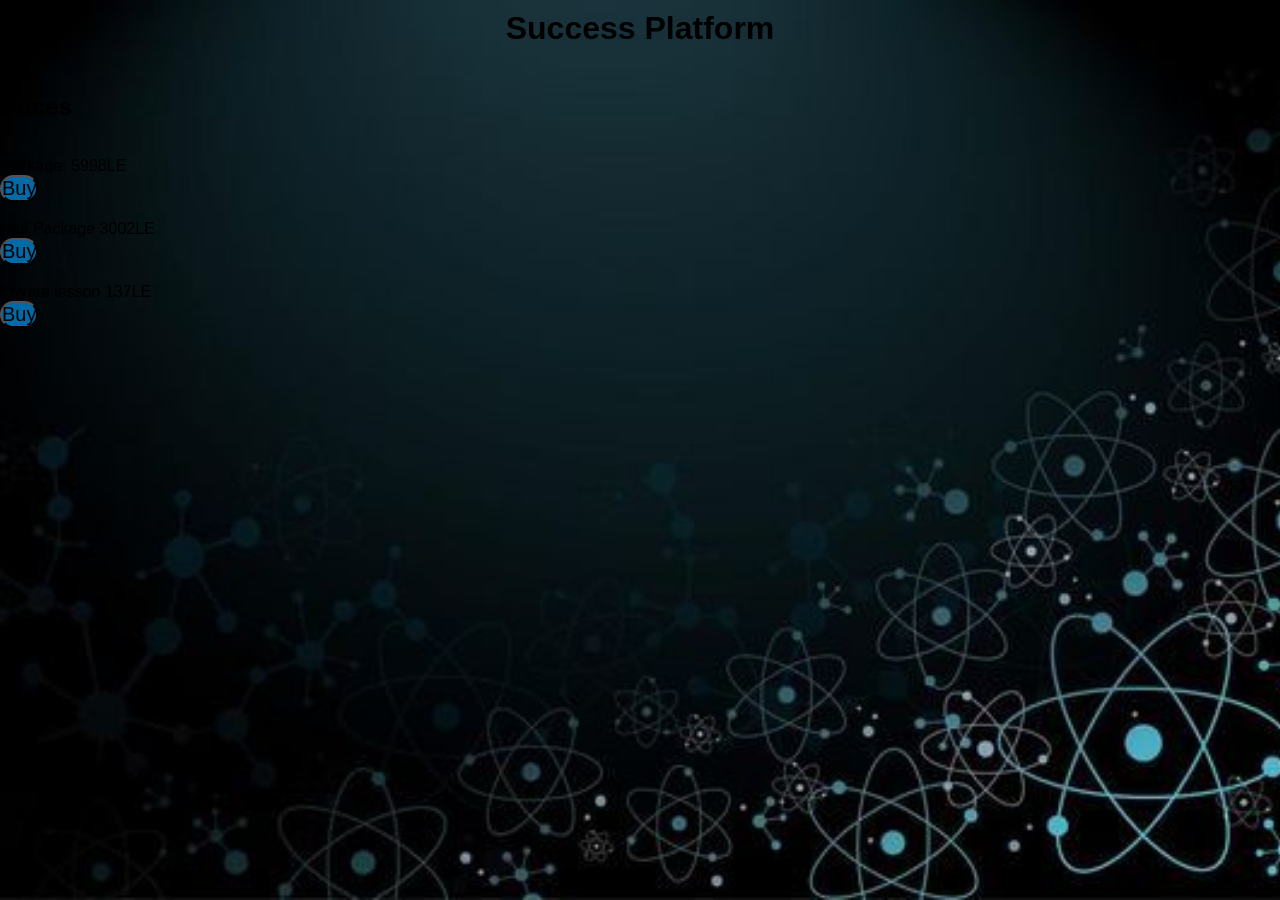
<file: index.htm>
<!DOCTYPE html>
<html lang="en">
<head>
    <meta charset="UTF-8">
    <meta name="viewport" content="width=device-width, initial-scale=1.0">
    <title>Document</title>
    <link rel="stylesheet" href="css/style.css">
    <link rel="icon" type="img/png" href="download (22).png">
</head>
<body>
    <h1>Success Platform</h1>
    <br>
    <br>
    <h2>Prices</h2>
    <br>
    <br>
    <p>Package: 5998LE</p><button class="container">Buy</button>
    <br>
    <br>
    <p>Half Package 3002LE</p><button class="container">Buy</button>
    <br>
    <br>
    <p>Private lesson 137LE</p><button class="container">Buy</button>
    
</body>
</html>
</file>
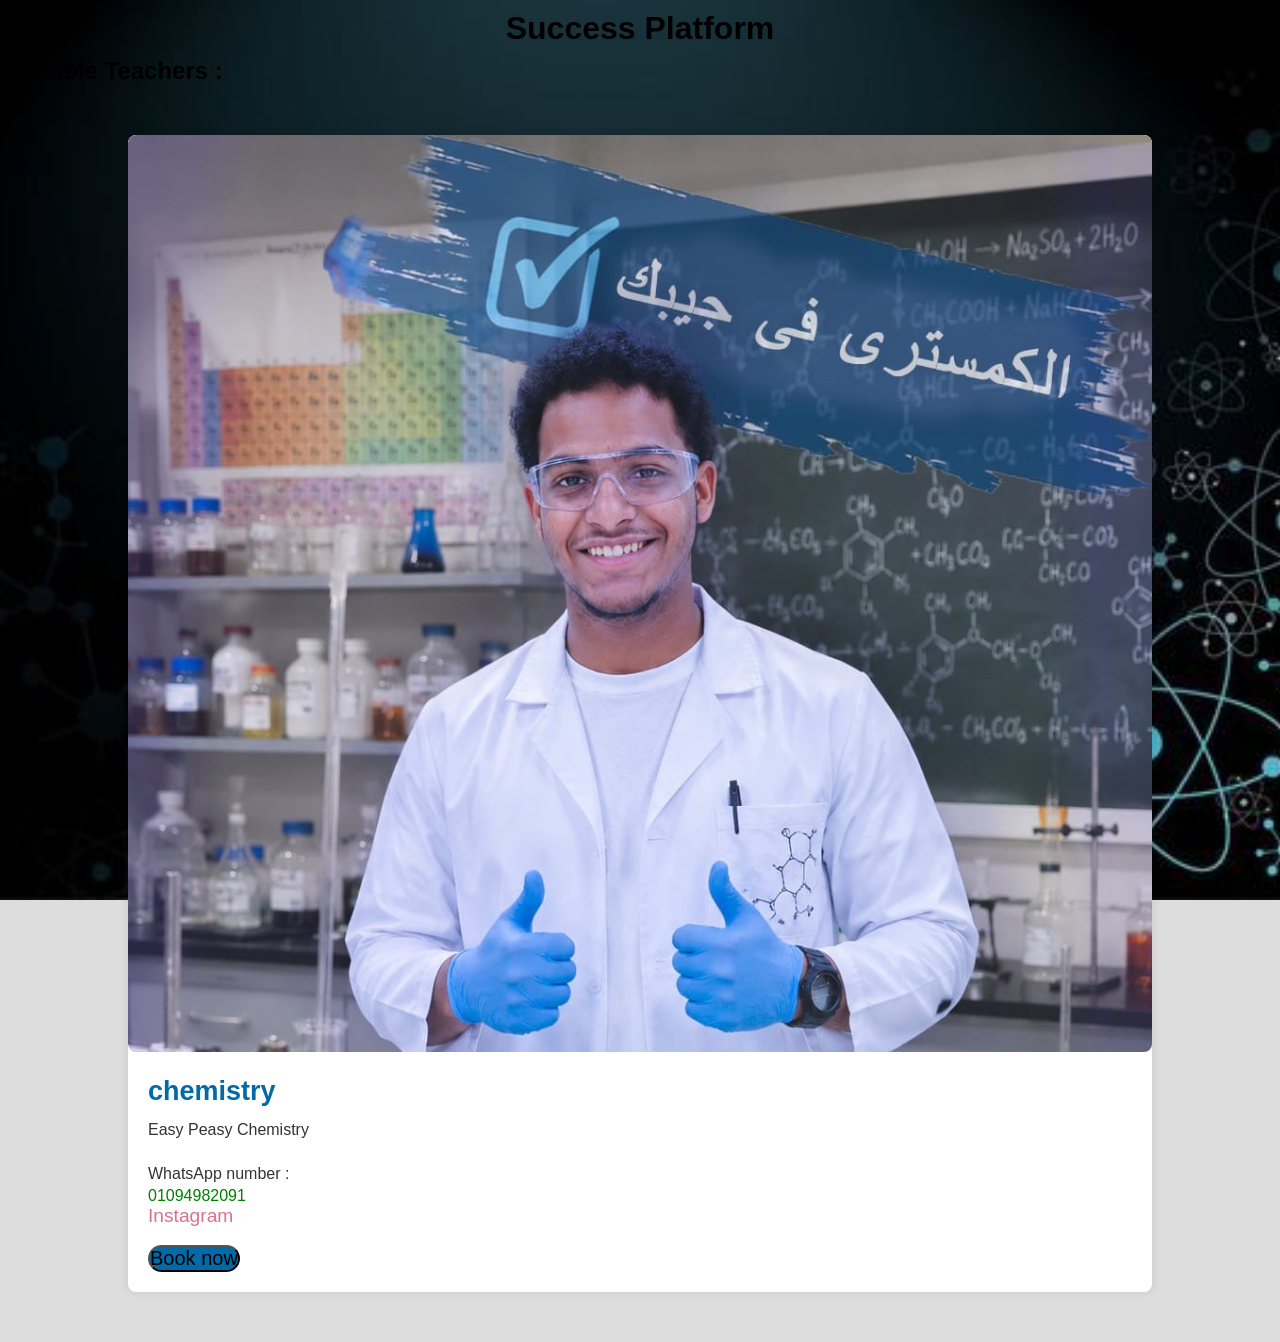
<file: index.html>
<!DOCTYPE html>
<html lang="en">
<head>
    <meta charset="UTF-8">
    <meta name="viewport" content="width=device-width, initial-scale=1.0">
    <link rel="stylesheet" type="text/css" href="css/style.css">
    <link rel="icon" type="img/png" href="download (22).png">
    <title>allam</title>
</head>
<body>
    <h1>Success Platform</h1>
    <h2>Avalable Teachers :</h2>
    <div class="card-container">
        <div class="card">
            <img class="imge" src="images/WhatsApp Image 2026-06-02 at 1.34.59 AM.jpg">
            <div class="card-content">
                <h3>chemistry</h3>
                <P>Easy Peasy Chemistry</P>
                <br>
                <p>WhatsApp number :</p>
                <a class="numlink" href="https://wa.link/nxdjxi" target="_blank" >01094982091</a>
                <br>
                <a class="iglink" href="https://www.instagram.com/x__m7mud__x/" target="_blank">Instagram</a>
                <br>
                <br>
                <button class="container"><a class="buttonlink" href="index.htm" target="_blank">Book now</a></button>
            </div>
        </div>
    </div>
</body>
</html>
</file>
<file: css/style.css>
*{
    margin: 0px;
    padding: 0px;
    box-sizing: border-box;
    font-family: sans-serif;
}
.darkmode {
    --base-color: white;
    --base-color: white;
    --base-color: white;
    --base-color: white;
    --base-color: white;
}
body{
    background-image: url(/download\ \(23\).jfif);
    background-repeat: no-repeat;
    background-position: center;
    background-attachment: fixed;
    background-size: cover;
    background-color: #ddd;
}
.card-container{
    max-width: 80%;
    margin: 50px auto;
    display: flex;
    flex-wrap: wrap;
    justify-content: space-around;
    gap: 25px;

}
.card{
    flex: 1;
    background-color: #fff;
    border-radius: 8px;
    box-shadow: 0 0 10px rgba(0, 0, 0, 0.1);
    overflow: hidden;
    transition: transform 0.3s ease-in-out;
}

.card:hover{
    transform: scale(1.05);
}



.card img{
    width:100%;
    height: auto;
    border-radius: 8px;
}
.card-content{
    padding:20px;

}
.card-content h3{
    color: #026aa6;
    font-size: 27px;
    margin-bottom: 10px;
}
.card-content p{
    color: #333;
    font: size 17px;
    line-height: 1.6;
}
@media screen and (max-width: 768px){
    .card{
        flex:100%;
    }
}
h1{
    margin: 10px;
    text-align: center;
}
.container {
    color: black; 
    border-radius: 30px;
    cursor: pointer;
    font-size: 20px;
    transition: 0.3;
    background-color: #026aa6;
    
}
.buttonlink {
    text-decoration: none;
    color: black;
}
.container :hover{
    border-radius: 30px;
    background-color: #e9d149;
    color: black
    
}
.numlink{
    text-decoration: none;
    color: green;
}
.iglink {
    text-decoration: none;
    font-size: larger;
    color: palevioletred;
}
</file>
